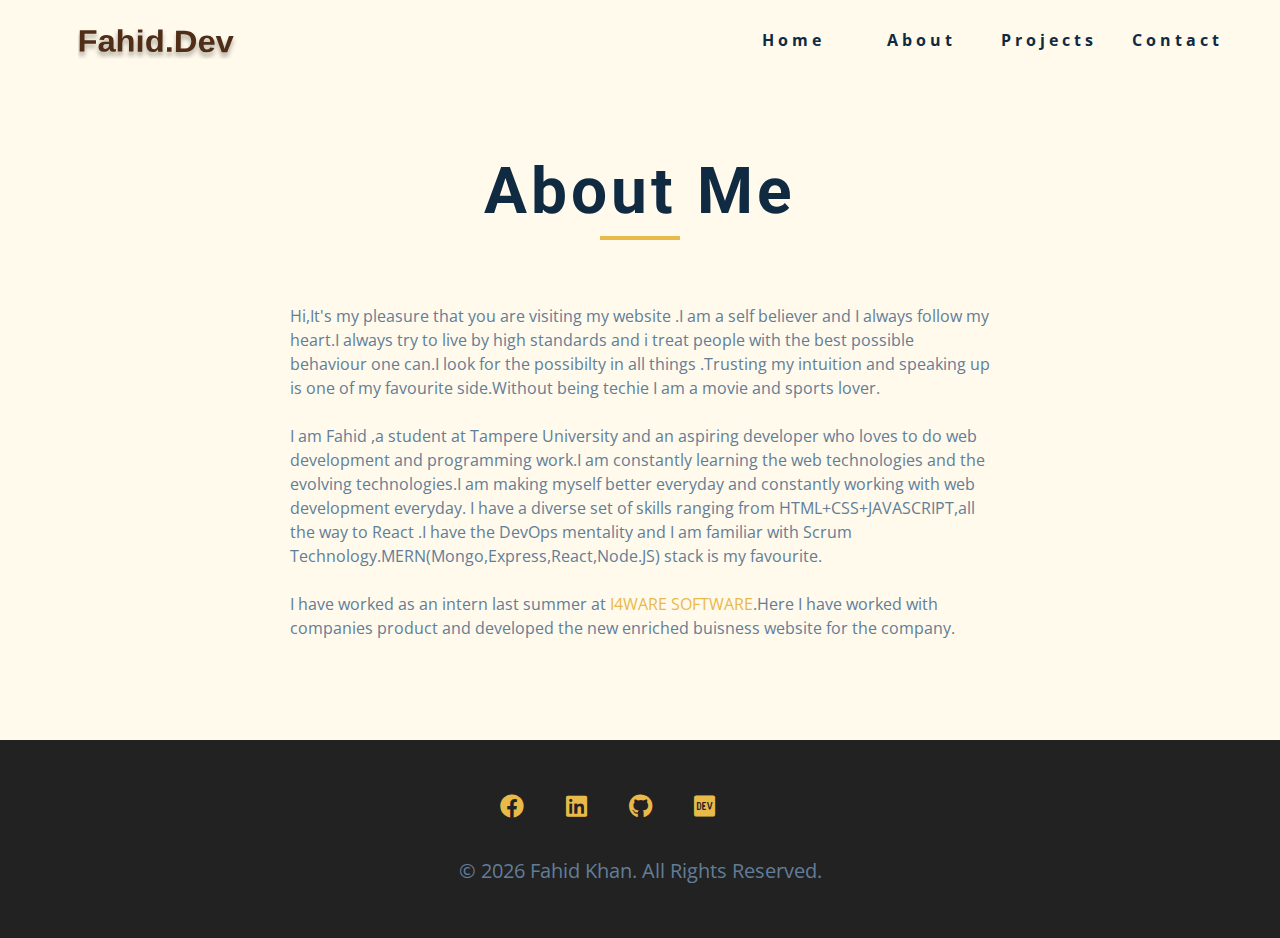
<file: about.html>
<!DOCTYPE html>
<html lang="en">
  <head>
    <meta charset="UTF-8" />
    <meta name="viewport" content="width=device-width, initial-scale=1.0" />
    <title>Fahid Khan || About</title>
    <link
      rel="stylesheet"
      href="./fontawesome-free-5.12.1-web/css/all.min.css"
    />
    <!-- css -->
    <link rel="stylesheet" href="./css/styles.css" />
  </head>

  <body>
    <!-- navbar -->
    <nav class="nav" id="nav">
      <div class="nav-center">
        <!-- nav header -->
        <div class="nav-header">
          <img src="./images/logo.svg" class="nav-logo" alt="" />
          <button class="nav-btn" id="nav-btn">
            <i class="fas fa-bars"></i>
          </button>
        </div>
        <!-- nav links -->
        <ul class="nav-links">
          <li><a href="index.html">home</a></li>
          <li><a href="about.html">about</a></li>
          <li><a href="projects.html">projects</a></li>
          <li><a href="contact.html">contact</a></li>
        </ul>
      </div>
    </nav>
    <!-- end of navbar -->
    <!-- sidebar -->
    <aside class="sidebar" id="sidebar">
      <div>
        <button id="close-btn" class="close-btn">
          <i class="fas fa-times"></i>
        </button>
        <ul class="sidebar-links">
          <li><a href="index.html">home</a></li>
          <li><a href="about.html">about</a></li>
          <li><a href="projects.html">projects</a></li>
          <li><a href="contact.html">contact</a></li>
        </ul>
        <ul class="social-icons">
          <!-- single item -->
          <li>
            <a href="https://www.twitter.com" class="social-icon">
              <i class="fab fa-facebook"></i>
            </a>
          </li>
          <!-- end of single item -->
          <!-- single item -->
          <li>
            <a href="https://www.twitter.com" class="social-icon">
              <i class="fab fa-linkedin"></i>
            </a>
          </li>
          <!-- end of single item -->
          <!-- single item -->
          <li>
            <a href="https://www.twitter.com" class="social-icon">
              <i class="fab fa-squarespace"></i>
            </a>
          </li>
          <!-- end of single item -->
          <!-- single item -->
          <li>
            <a href="https://www.twitter.com" class="social-icon">
              <i class="fab fa-behance"></i>
            </a>
          </li>
          <!-- end of single item -->
          <!-- single item -->
          <li>
            <a href="https://www.twitter.com" class="social-icon">
              <i class="fab fa-instagram"></i>
            </a>
          </li>
          <!-- end of single item -->
        </ul>
      </div>
    </aside>
    <!-- end of sidebar -->

    <!-- ############## -->
    <!-- ############## -->
    <!-- ############## -->
    <!-- ############## -->

    <section class="section single-page">
      <!-- section title -->
      <div class="section-title">
        <h1>about me</h1>
        <div class="underline"></div>
      </div>
      <!--end of section title -->
      <div class="section-center page-info">
        <!-- about page -->
        <p>
          Hi,It's my pleasure that you are visiting my website .I am a self
          believer and I always follow my heart.I always try to live by high
          standards and i treat people with the best possible behaviour one
          can.I look for the possibilty in all things .Trusting my intuition and
          speaking up is one of my favourite side.Without being techie I am a
          movie and sports lover.<br /><br />
          I am Fahid ,a student at Tampere University and an aspiring developer
          who loves to do web development and programming work.I am constantly
          learning the web technologies and the evolving technologies.I am
          making myself better everyday and constantly working with web
          development everyday. I have a diverse set of skills ranging from
          HTML+CSS+JAVASCRIPT,all the way to React .I have the DevOps mentality
          and I am familiar with Scrum
          Technology.MERN(Mongo,Express,React,Node.JS) stack is my favourite.<br /><br />

          I have worked as an intern last summer at
          <a href="https://www.i4ware.fi/#start"> I4ware Software</a>.Here I
          have worked with companies product and developed the new enriched
          buisness website for the company.
        </p>
      </div>
    </section>
    <!-- ############## -->
    <!-- ############## -->
    <!-- ############## -->
    <!-- ############## -->

    <!-- footer -->
    <footer class="footer">
      <ul class="social-icons">
        <!-- single item -->
        <li>
          <a href="https://www.facebook.com/fahidtheboy99" class="social-icon">
            <i class="fab fa-facebook"></i>
          </a>
        </li>
        <!-- end of single item -->
        <!-- single item -->
        <li>
          <a
            href="https://www.linkedin.com/in/fahid-a-khan-46758819b/"
            class="social-icon"
          >
            <i class="fab fa-linkedin"></i>
          </a>
        </li>
        <!-- end of single item -->
        <!-- single item -->
        <li>
          <a href="https://github.com/FAHID-KHAN" class="social-icon">
            <i class="fab fa-github"></i>
          </a>
        </li>
        <!-- end of single item -->
        <!-- single item -->
        <li>
          <a href="https://dev.to/fahidkhan" class="social-icon">
            <i class="fab fa-dev"></i>
          </a>
        </li>
        <!-- end of single item -->
        <!-- single item -->

        <!-- end of single item -->
      </ul>

      <p>&copy; <span id="date"></span> Fahid Khan. All rights reserved.</p>
    </footer>
    <script src="./js/app.js"></script>
  </body>
</html>
</file>
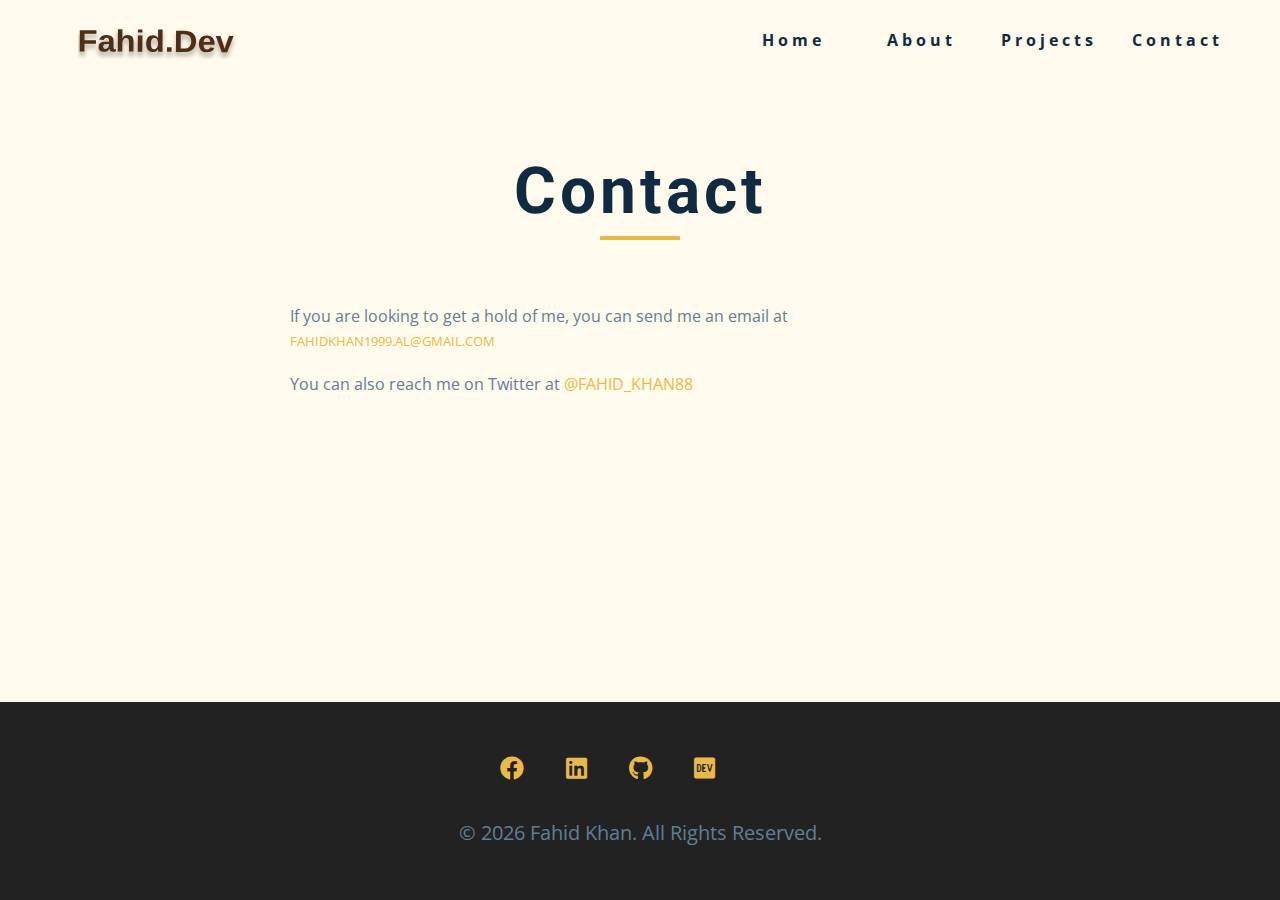
<file: contact.html>
<!DOCTYPE html>
<html lang="en">
  <head>
    <meta charset="UTF-8" />
    <meta name="viewport" content="width=device-width, initial-scale=1.0" />
    <title>Fahid Khan || Contact</title>
    <link
      rel="stylesheet"
      href="./fontawesome-free-5.12.1-web/css/all.min.css"
    />
    <!-- css -->
    <link rel="stylesheet" href="./css/styles.css" />
  </head>

  <body>
    <!-- navbar -->
    <nav class="nav" id="nav">
      <div class="nav-center">
        <!-- nav header -->
        <div class="nav-header">
          <img src="./images/logo.svg" class="nav-logo" alt="" />
          <button class="nav-btn" id="nav-btn">
            <i class="fas fa-bars"></i>
          </button>
        </div>
        <!-- nav links -->
        <ul class="nav-links">
          <li><a href="index.html">home</a></li>
          <li><a href="about.html">about</a></li>
          <li><a href="projects.html">projects</a></li>
          <li><a href="contact.html">contact</a></li>
        </ul>
      </div>
    </nav>
    <!-- end of navbar -->
    <!-- sidebar -->
    <aside class="sidebar" id="sidebar">
      <div>
        <button id="close-btn" class="close-btn">
          <i class="fas fa-times"></i>
        </button>
        <ul class="sidebar-links">
          <li><a href="index.html">home</a></li>
          <li><a href="about.html">about</a></li>
          <li><a href="projects.html">projects</a></li>
          <li><a href="contact.html">contact</a></li>
        </ul>
        <ul class="social-icons">
          <!-- single item -->
          <li>
            <a href="https://www.twitter.com" class="social-icon">
              <i class="fab fa-facebook"></i>
            </a>
          </li>
          <!-- end of single item -->
          <!-- single item -->
          <li>
            <a href="https://www.twitter.com" class="social-icon">
              <i class="fab fa-linkedin"></i>
            </a>
          </li>
          <!-- end of single item -->
          <!-- single item -->
          <li>
            <a href="https://www.twitter.com" class="social-icon">
              <i class="fab fa-squarespace"></i>
            </a>
          </li>
          <!-- end of single item -->
          <!-- single item -->
          <li>
            <a href="https://www.twitter.com" class="social-icon">
              <i class="fab fa-behance"></i>
            </a>
          </li>
          <!-- end of single item -->
          <!-- single item -->
          <li>
            <a href="https://www.twitter.com" class="social-icon">
              <i class="fab fa-instagram"></i>
            </a>
          </li>
          <!-- end of single item -->
        </ul>
      </div>
    </aside>
    <!-- end of sidebar -->

    <!-- ############## -->
    <!-- ############## -->
    <!-- ############## -->
    <!-- ############## -->

    <section class="section single-page">
      <!-- section title -->
      <div class="section-title">
        <h1>contact</h1>
        <div class="underline"></div>
      </div>
      <!--end of section title -->
      <div class="section-center page-info">
        <!-- contact page-->
        <p>
          If you are looking to get a hold of me, you can send me an email at
          <a href="mailto:fahidkhan1999.al@gmail.com"
            ><small> fahidkhan1999.al@gmail.com</small></a
          >
        </p>
        <p>
          You can also reach me on Twitter at
          <a href="https://twitter.com/fahid_khan88">@fahid_khan88 </a>
        </p>
      </div>
    </section>
    <!-- ############## -->
    <!-- ############## -->
    <!-- ############## -->
    <!-- ############## -->

    <!-- footer -->
    <footer class="footer">
      <ul class="social-icons">
        <!-- single item -->
        <li>
          <a href="https://www.facebook.com/fahidtheboy99" class="social-icon">
            <i class="fab fa-facebook"></i>
          </a>
        </li>
        <!-- end of single item -->
        <!-- single item -->
        <li>
          <a
            href="https://www.linkedin.com/in/fahid-a-khan-46758819b/"
            class="social-icon"
          >
            <i class="fab fa-linkedin"></i>
          </a>
        </li>
        <!-- end of single item -->
        <!-- single item -->
        <li>
          <a href="https://github.com/FAHID-KHAN" class="social-icon">
            <i class="fab fa-github"></i>
          </a>
        </li>
        <!-- end of single item -->
        <!-- single item -->
        <li>
          <a href="https://dev.to/fahidkhan" class="social-icon">
            <i class="fab fa-dev"></i>
          </a>
        </li>
        <!-- end of single item -->
        <!-- single item -->

        <!-- end of single item -->
      </ul>

      <p>&copy; <span id="date"></span> Fahid Khan. All rights reserved.</p>
    </footer>
    <script src="./js/app.js"></script>
  </body>
</html>
</file>
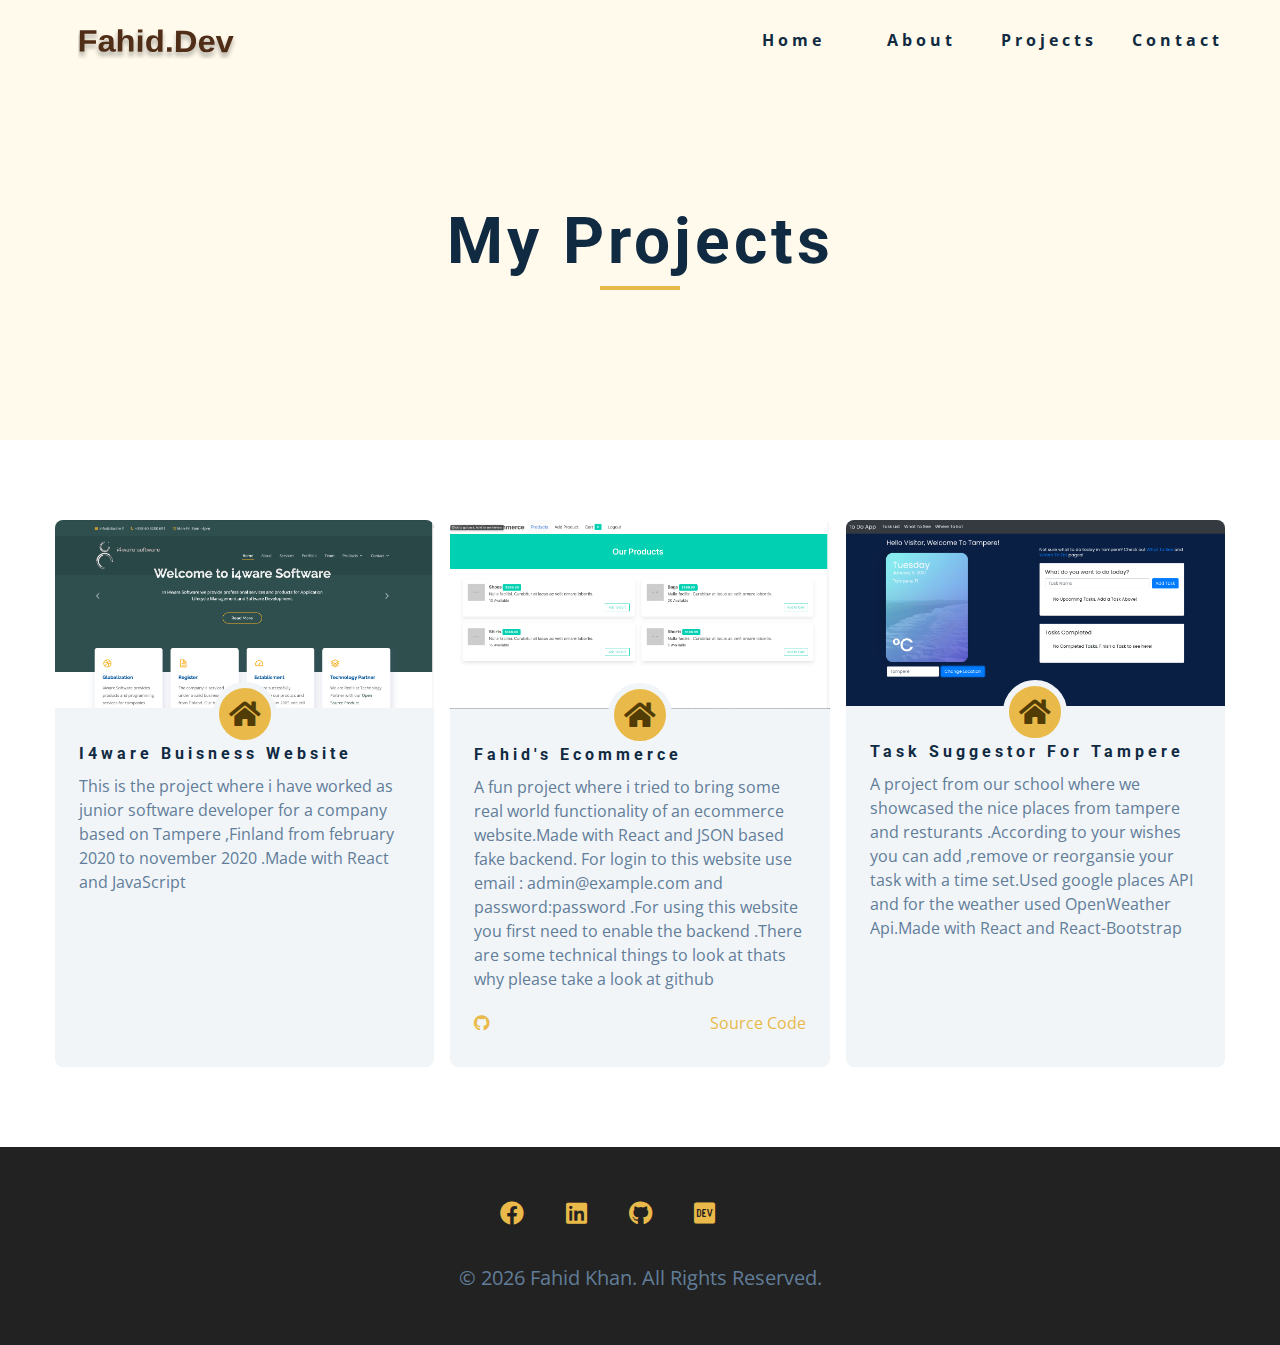
<file: projects.html>
<!DOCTYPE html>
<html lang="en">
  <head>
    <meta charset="UTF-8" />
    <meta name="viewport" content="width=device-width, initial-scale=1.0" />
    <title>Fahid Khan || Projects</title>
    <link
      rel="stylesheet"
      href="./fontawesome-free-5.12.1-web/css/all.min.css"
    />
    <!-- css -->
    <link rel="stylesheet" href="./css/styles.css" />
  </head>

  <body>
    <!-- navbar -->
    <nav class="nav" id="nav">
      <div class="nav-center">
        <!-- nav header -->
        <div class="nav-header">
          <img src="./images/logo.svg" class="nav-logo" alt="" />
          <button class="nav-btn" id="nav-btn">
            <i class="fas fa-bars"></i>
          </button>
        </div>
        <!-- nav links -->
        <ul class="nav-links">
          <li><a href="index.html">home</a></li>
          <li><a href="about.html">about</a></li>
          <li><a href="projects.html">projects</a></li>
          <li><a href="contact.html">contact</a></li>
        </ul>
      </div>
    </nav>
    <!-- end of navbar -->
    <!-- sidebar -->
    <aside class="sidebar" id="sidebar">
      <div>
        <button id="close-btn" class="close-btn">
          <i class="fas fa-times"></i>
        </button>
        <ul class="sidebar-links">
          <li><a href="index.html">home</a></li>
          <li><a href="about.html">about</a></li>
          <li><a href="projects.html">projects</a></li>
          <li><a href="contact.html">contact</a></li>
        </ul>
        <ul class="social-icons">
          <!-- single item -->
          <li>
            <a href="https://www.twitter.com" class="social-icon">
              <i class="fab fa-facebook"></i>
            </a>
          </li>
          <!-- end of single item -->
          <!-- single item -->
          <li>
            <a href="https://www.twitter.com" class="social-icon">
              <i class="fab fa-linkedin"></i>
            </a>
          </li>
          <!-- end of single item -->
          <!-- single item -->
          <li>
            <a href="https://www.twitter.com" class="social-icon">
              <i class="fab fa-squarespace"></i>
            </a>
          </li>
          <!-- end of single item -->
          <!-- single item -->
          <li>
            <a href="https://www.twitter.com" class="social-icon">
              <i class="fab fa-behance"></i>
            </a>
          </li>
          <!-- end of single item -->
          <!-- single item -->
          <li>
            <a href="https://www.twitter.com" class="social-icon">
              <i class="fab fa-instagram"></i>
            </a>
          </li>
          <!-- end of single item -->
        </ul>
      </div>
    </aside>
    <!-- end of sidebar -->

    <!-- ############## -->
    <!-- ############## -->
    <!-- ############## -->
    <!-- ############## -->
    <header class="projects-hero">
      <!-- section title -->
      <div class="section-title">
        <h1>my projects</h1>
        <div class="underline"></div>
      </div>
      <!--end of section title -->
    </header>
    <section class="section">
      <div class="section-center projects-page-center">
        <!-- single project -->
        <article class="single-project">
          <div class="project-container">
            <img src="./images/i4ware.jpeg" alt="single project" />
            <a href="https://www.i4ware.fi/#start" class="project-icon">
              <i class="fas fa-home"></i>
            </a>
          </div>
          <div class="project-details">
            <h4>I4ware Buisness Website</h4>
            <p>
              This is the project where i have worked as junior software
              developer for a company based on Tampere ,Finland from february
              2020 to november 2020 .Made with React and JavaScript
            </p>
            <div class="project-footer">
              <span>
                <!-- <i class="fab fa-github"></i> -->
              </span>
              <!-- <a href="https://www.github.com">source code</a> -->
            </div>
          </div>
        </article>
        <article class="single-project">
          <div class="project-container">
            <img src="./images/ecommerce.jpeg" alt="single project" />
            <a
              href="https://fahid-khan.github.io/e-commerce-/"
              class="project-icon"
            >
              <i class="fas fa-home"></i>
            </a>
          </div>
          <div class="project-details">
            <h4>Fahid's Ecommerce</h4>
            <p>
              A fun project where i tried to bring some real world functionality
              of an ecommerce website.Made with React and JSON based fake
              backend. For login to this website use email : admin@example.com
              and password:password .For using this website you first need to
              enable the backend .There are some technical things to look at
              thats why please take a look at github
            </p>
            <div class="project-footer">
              <span>
                <i class="fab fa-github"></i>
              </span>
              <a href="https://github.com/FAHID-KHAN/e-commerce-"
                >source code</a
              >
            </div>
          </div>
        </article>
        <article class="single-project">
          <div class="project-container">
            <img src="./images/TaskSuggestor.jpeg" alt="single project" />
            <a
              href="https://fahid-khan.github.io/TaskSuggestor/"
              class="project-icon"
            >
              <i class="fas fa-home"></i>
            </a>
          </div>
          <div class="project-details">
            <h4>Task Suggestor for Tampere</h4>
            <p>
              A project from our school where we showcased the nice places from
              tampere and resturants .According to your wishes you can add
              ,remove or reorgansie your task with a time set.Used google places
              API and for the weather used OpenWeather Api.Made with React and
              React-Bootstrap
            </p>
            <div class="project-footer">
              <span>
                <!-- <i class="fab fa-github"></i> -->
              </span>
              <!-- <a href="https://www.github.com">source code</a> -->
            </div>
          </div>
        </article>
        <!-- end of single project -->
      </div>
    </section>
    <!-- ############## -->
    <!-- ############## -->
    <!-- ############## -->
    <!-- ############## -->

    <!-- footer -->
    <footer class="footer">
      <ul class="social-icons">
        <!-- single item -->
        <li>
          <a href="https://www.facebook.com/fahidtheboy99" class="social-icon">
            <i class="fab fa-facebook"></i>
          </a>
        </li>
        <!-- end of single item -->
        <!-- single item -->
        <li>
          <a
            href="https://www.linkedin.com/in/fahid-a-khan-46758819b/"
            class="social-icon"
          >
            <i class="fab fa-linkedin"></i>
          </a>
        </li>
        <!-- end of single item -->
        <!-- single item -->
        <li>
          <a href="https://github.com/FAHID-KHAN" class="social-icon">
            <i class="fab fa-github"></i>
          </a>
        </li>
        <!-- end of single item -->
        <!-- single item -->
        <li>
          <a href="https://dev.to/fahidkhan" class="social-icon">
            <i class="fab fa-dev"></i>
          </a>
        </li>
        <!-- end of single item -->
        <!-- single item -->

        <!-- end of single item -->
      </ul>

      <p>&copy; <span id="date"></span> Fahid Khan. All rights reserved.</p>
    </footer>
    <script src="./js/app.js"></script>
  </body>
</html>
</file>
<file: css/styles.css>
/*
=============== 
Fonts
===============
*/
@import url("https://fonts.googleapis.com/css?family=Open+Sans|Roboto:400,700&display=swap");

/*
=============== 
Variables
===============
*/

:root {
  /* dark shades of primary color*/
  --clr-primary-1: hsl(43, 86%, 17%);
  --clr-primary-2: hsl(43, 77%, 27%);
  --clr-primary-3: hsl(43, 72%, 37%);
  --clr-primary-4: hsl(42, 63%, 48%);
  /* primary/main color */
  --clr-primary-5: hsl(42, 78%, 60%);
  /* lighter shades of primary color */
  --clr-primary-6: hsl(43, 89%, 70%);
  --clr-primary-7: hsl(43, 90%, 76%);
  --clr-primary-8: hsl(45, 86%, 81%);
  --clr-primary-9: hsl(45, 90%, 88%);
  --clr-primary-10: hsl(45, 100%, 96%);
  /* darkest grey - used for headings */
  --clr-grey-1: hsl(209, 61%, 16%);
  --clr-grey-2: hsl(211, 39%, 23%);
  --clr-grey-3: hsl(209, 34%, 30%);
  --clr-grey-4: hsl(209, 28%, 39%);
  /* grey used for paragraphs */
  --clr-grey-5: hsl(210, 22%, 49%);
  --clr-grey-6: hsl(209, 23%, 60%);
  --clr-grey-7: hsl(211, 27%, 70%);
  --clr-grey-8: hsl(210, 31%, 80%);
  --clr-grey-9: hsl(212, 33%, 89%);
  --clr-grey-10: hsl(210, 36%, 96%);
  --clr-white: #fff;
  --ff-primary: "Roboto", sans-serif;
  --ff-secondary: "Open Sans", sans-serif;
  --transition: all 0.3s linear;
  --spacing: 0.25rem;
  --radius: 0.5rem;
  --light-shadow: 0 5px 15px rgba(0, 0, 0, 0.1);
  --dark-shadow: 0 5px 15px rgba(0, 0, 0, 0.2);
  --max-width: 1170px;
}
/*
=============== 
Global Styles
===============
*/

*,
::after,
::before {
  margin: 0;
  padding: 0;
  box-sizing: border-box;
}
body {
  font-family: var(--ff-secondary);
  background: var(--clr-white);
  color: var(--clr-grey-1);
  line-height: 1.5;
  font-size: 0.875rem;
}
ul {
  list-style-type: none;
}
a {
  text-decoration: none;
}
img:not(.nav-logo) {
  width: 100%;
  height: 100%;
  display: inline-block;
}

h1,
h2,
h3,
h4 {
  letter-spacing: var(--spacing);
  text-transform: capitalize;
  line-height: 1.25;
  margin-bottom: 0.75rem;
  font-family: var(--ff-primary);
}
h1 {
  font-size: 3rem;
}
h2 {
  font-size: 2rem;
}
h3 {
  font-size: 1.25rem;
}
h4 {
  font-size: 0.875rem;
}
p {
  margin-bottom: 1.25rem;
  color: var(--clr-grey-5);
}
@media screen and (min-width: 800px) {
  h1 {
    font-size: 4rem;
  }
  h2 {
    font-size: 2.5rem;
  }
  h3 {
    font-size: 1.75rem;
  }
  h4 {
    font-size: 1rem;
  }
  body {
    font-size: 1rem;
  }
  h1,
  h2,
  h3,
  h4 {
    line-height: 1;
  }
}
/*  global classes */

.btn {
  text-transform: uppercase;
  background: var(--clr-primary-5);
  color: var(--clr-primary-1);
  padding: 0.375rem 0.75rem;
  letter-spacing: var(--spacing);
  display: inline-block;
  font-weight: 700;
  -webkit-transition: var(--transition);
  transition: var(--transition);
  font-size: 0.875rem;
  border: 2px solid transparent;
  cursor: pointer;
  box-shadow: 0 1px 3px rgba(0, 0, 0, 0.2);
  border-radius: var(--radius);
}
.btn:hover {
  color: var(--clr-primary-1);
  background: var(--clr-primary-7);
}
/* section */
.section {
  padding: 5rem 0;
}

.section-center {
  width: 90vw;
  margin: 0 auto;
  max-width: 1170px;
}
@media screen and (min-width: 992px) {
  .section-center {
    width: 95vw;
  }
}
/* added during recording */
.underline {
  width: 5rem;
  height: 0.25rem;
  margin-bottom: 1.25rem;
  background: var(--clr-primary-5);
  margin-left: auto;
  margin-right: auto;
}
.section-title {
  margin-bottom: 4rem;
  text-align: center;
}
.bg-grey {
  background: var(--clr-grey-10);
}
/*
=============== 
Navbar
===============
*/
.nav-links {
  display: none;
}
.nav {
  height: 5rem;
  padding: 1rem;
  display: grid;
  -webkit-box-align: center;
  align-items: center;
  -webkit-transition: var(--transition);
  transition: var(--transition);
}
.nav-center {
  width: 100%;
  max-width: 1170px;
  margin: 0 auto;
}
.nav-header {
  display: grid;
  grid-template-columns: auto 1fr;
  -webkit-box-align: center;
  align-items: center;
}
.nav-btn {
  background: transparent;
  border-color: transparent;
  color: var(--clr-primary-5);
  font-size: 2rem;
  cursor: pointer;
  justify-self: end;
}
@media screen and (min-width: 768px) {
  .nav {
    background: var(--clr-primary-10);
  }
  .nav-btn {
    display: none;
  }
  .nav-links {
    display: grid;
    grid-template-columns: repeat(4, 1fr);
    justify-items: center;
    -webkit-column-gap: 2rem;
    -moz-column-gap: 2rem;
    column-gap: 2rem;
    justify-self: end;
  }
  .nav-links a {
    text-transform: capitalize;
    color: var(--clr-grey-1);
    font-weight: bold;
    letter-spacing: var(--spacing);
    -webkit-transition: var(--transition);
    transition: var(--transition);
  }
  .nav-links a:hover {
    color: var(--clr-primary-5);
  }
  .nav-center {
    display: grid;
    grid-template-columns: auto 1fr;
    -webkit-box-align: center;
    align-items: center;
  }
}
/* fixed navbar */
.navbar-fixed {
  position: fixed;
  top: 0;
  left: 0;
  width: 100%;
  background: var(--clr-white);
  z-index: 2;
  box-shadow: var(--light-shadow);
}
/*
=============== 
Sidebar
===============
*/
.sidebar {
  position: fixed;
  top: 0;
  left: 0;
  width: 100%;
  height: 100%;
  background: var(--clr-grey-10);
  z-index: 4;
  display: grid;
  /* align-items: center;
  justify-content: center; */
  place-items: center;
  -webkit-transition: var(--transition);
  transition: var(--transition);
  /* add later */
  -webkit-transform: translateX(-100%);
  transform: translateX(-100%);
}
/* toggle sidebar */
.show-sidebar {
  -webkit-transform: translateX(0);
  transform: translateX(0);
}
.sidebar-links {
  text-align: center;
}
.sidebar-links a {
  font-size: 2rem;
  text-transform: capitalize;
  -webkit-transition: var(--transition);
  transition: var(--transition);
  color: var(--clr-grey-5);
  letter-spacing: var(--spacing);
  display: inline-block;
  margin-bottom: 1.5rem;
}
.sidebar-links a:hover {
  color: var(--clr-primary-5);
}
.social-icons {
  display: grid;
  margin-top: 3rem;
  width: 20rem;
  grid-template-columns: repeat(5, 1fr);
  justify-items: center;
}
.social-icon {
  font-size: 1.5rem;
  color: var(--clr-grey-1);
  -webkit-transition: var(--transition);
  transition: var(--transition);
}
.social-icon:hover {
  color: var(--clr-primary-5);
}
.close-btn {
  position: absolute;
  top: 1rem;
  right: 1rem;
  font-size: 3rem;
  background: transparent;
  border: transparent;
  -webkit-transition: var(--transition);
  transition: var(--transition);
  color: #bb2525;
  cursor: pointer;
}
.close-btn:hover {
  color: #e66b6b;
}
/*
=============== 
Hero
===============
*/
/* underline added to globals */
.hero .underline {
  margin-bottom: 0.5rem;
  margin-left: 0;
}
.hero-img {
  display: none;
}
.hero {
  background: var(--clr-primary-10);
}
.hero-center {
  min-height: calc(100vh - 5rem);
  display: grid;
  place-items: center;
}
.hero-info h4 {
  color: var(--clr-grey-5);
}
.hero-icons {
  justify-items: start;
}
.hero-btn {
  margin-top: 1.25rem;
}
@media screen and (min-width: 992px) {
  .hero-img {
    display: block;
    position: relative;
  }
  .hero-center {
    grid-template-columns: 1fr 1fr;
  }

  .hero-img::before,
  .about-img::before {
    content: "";
    position: absolute;
    width: 100%;
    height: 100%;
    border: 0.25rem solid var(--clr-primary-5);
    top: 2rem;
    right: -2rem;
    border-radius: var(--radius);
  }
}
.hero-photo {
  max-width: 25rem;
  max-height: 30rem;
  -o-object-fit: cover;
  object-fit: cover;
  border-radius: var(--radius);
  position: relative;
}
/*
=============== 
About
===============
*/
/* section title added to globals */
.about-title {
  text-align: left;
  margin-bottom: 2rem;
}
.about-title .underline {
  margin-left: 0;
}
.about-center {
  display: grid;
  gap: 3rem 2rem;
}
.about-img {
  justify-self: center;
}
@media screen and (min-width: 992px) {
  .about-center {
    grid-template-columns: 1fr 1fr;
  }
  .about-img {
    position: relative;
  }
  .about-img::before {
    left: -2rem;
  }
  .about-info {
    align-self: center;
  }
}
/*
=============== 
Services
===============
*/
/* bg-grey in globals */
.service {
  background: var(--clr-white);
  padding: 3rem 1.5rem;
  margin-bottom: 2rem;
  border-radius: var(--radius);
  text-align: center;
  -webkit-transition: var(--transition);
  transition: var(--transition);
}
.service-icon {
  font-size: 2rem;
  margin-bottom: 1.5rem;
}
.service .underline {
  width: 3rem;
  height: 0.12rem;
  -webkit-transition: var(--transition);
  transition: var(--transition);
}
.service p {
  -webkit-transition: var(--transition);
  transition: var(--transition);
}
.service:hover {
  background: var(--clr-primary-5);
  color: var(--clr-white);
}
.service:hover p {
  color: var(--clr-white);
}
.service:hover .underline {
  background: var(--clr-white);
}
@media screen and (min-width: 676px) {
  .services-center {
    display: grid;
    grid-template-columns: 1fr 1fr;
    -webkit-column-gap: 2rem;
    -moz-column-gap: 2rem;
    column-gap: 2rem;
  }
}
@media screen and (min-width: 992px) {
  .services-center {
    grid-template-columns: 1fr 1fr 1fr;
  }
}
/* talk about small screen 
without grid different setup */
/*
=============== 
Projects
===============
*/
.projects-text {
  width: 85vw;
  max-width: 30rem;
  margin: 0 auto;
}
.project {
  position: relative;
  background: var(--clr-primary-5);
  border-radius: var(--radius);
  margin-bottom: 2rem;
}
.project-info {
  text-align: center;
  color: var(--clr-white);
  position: absolute;
  top: 50%;
  left: 50%;
  -webkit-transform: translate(-50%, -50%);
  transform: translate(-50%, -50%);
  -webkit-transition: var(--transition);
  transition: var(--transition);
  opacity: 0;
}
.project-info p {
  text-transform: capitalize;
  color: var(--clr-white);
}
.project:hover .project-info {
  opacity: 1;
}
.project-img {
  -webkit-transition: var(--transition);
  transition: var(--transition);
  border-radius: var(--radius);
  height: 15rem;
  -o-object-fit: cover;
  object-fit: cover;
}
.project:hover .project-img {
  opacity: 0.1;
}
.project::after {
  content: "";
  position: absolute;
  top: 0;
  left: 0;
  width: 100%;
  height: 100%;
  border: 0.25rem solid var(--clr-white);
  border-radius: var(--radius);
  -webkit-transition: var(--transition);
  transition: var(--transition);
  opacity: 0;
}
.project:hover::after {
  opacity: 1;
  -webkit-transform: scale(0.8);
  transform: scale(0.8);
}
@media screen and (min-width: 676px) {
  .projects-center {
    display: grid;
    grid-template-columns: 1fr 1fr;
    -webkit-column-gap: 2rem;
    -moz-column-gap: 2rem;
    column-gap: 2rem;
  }
}
@media screen and (min-width: 992px) {
  .projects-center {
    grid-template-columns: repeat(3, 1fr);
  }
}
@media screen and (min-width: 1170px) {
  .projects-center {
    grid-template-rows: 200px 200px;
    gap: 1rem;
    grid-template-areas:
      "a b b"
      "a c d";
  }
  .project-img {
    height: 100%;
  }
  .project {
    height: 100%;
  }
  .project-1 {
    grid-area: a;
  }
  .project-2 {
    grid-area: b;
  }
  .project-3 {
    grid-area: c;
  }
  .project-4 {
    grid-area: d;
  }
}
/*
=============== 
Connect
===============
*/
.connect {
  min-height: 40vh;
  position: relative;
  padding: 10rem 0 5rem 0;
  margin: 5rem 0;
}
.video-container {
  position: absolute;
  top: 0;
  left: 0;
  width: 100%;
  height: 100%;
  -o-object-fit: cover;
  object-fit: cover;
  z-index: -2;
}
.connect::after {
  content: "";
  position: absolute;
  top: 0;
  left: 0;
  width: 100%;
  height: 100%;
  background: var(--clr-white);
  /* background: rgba(0, 0, 0, 0.6); */
  opacity: 0.7;
  z-index: -1;
}
.connect {
  display: grid;
  place-items: center;
}
.video-banner .section-title {
  margin-bottom: 2rem;
}
.video-text {
  max-width: 30rem;
}
.video-banner {
  background: var(--clr-primary-10);
  padding: 3rem 5rem 12rem 5rem;
  text-align: center;

  -webkit-clip-path: polygon(
    0% 0%,
    100% 0%,
    100% 75%,
    75% 75%,
    75% 100%,
    50% 75%,
    0% 75%
  );
  clip-path: polygon(
    0% 0%,
    100% 0%,
    100% 75%,
    75% 75%,
    75% 100%,
    50% 75%,
    0% 75%
  );
}
.connect {
  -webkit-clip-path: polygon(
    50% 0%,
    100% 10%,
    100% 90%,
    50% 100%,
    0 90%,
    0 10%
  );
  clip-path: polygon(50% 0%, 100% 10%, 100% 90%, 50% 100%, 0 90%, 0 10%);
}
/*
=============== 
Skills
===============
*/
@media screen and (min-width: 768px) {
  .skills-center {
    display: grid;
    grid-template-columns: 1fr 1fr;
    -webkit-column-gap: 2rem;
    -moz-column-gap: 2rem;
    column-gap: 2rem;
  }
}
.skills {
  background: var(--clr-primary-9);
}
.skills h3 {
  margin: 1.5rem 0;
  color: var(--clr-primary-1);
}
.skill {
  margin-bottom: 1.25rem;
}
.skill p {
  margin-bottom: 0.5rem;
  text-transform: capitalize;
  color: var(--clr-primary-1);
}
.skill-container {
  background: var(--clr-white);
  height: 1rem;
  width: 100%;
  border-radius: var(--radius);
  position: relative;
}
.skill-value {
  position: absolute;
  top: 0;
  left: 0;
  background: hsl(42deg 30% 42%);
  height: 100%;
  width: 50%;
  border-radius: var(--radius);
}
.value-70 {
  width: 70%;
}
.value-80 {
  width: 80%;
}
.skill-text {
  position: absolute;
  top: -2rem;
  left: 50%;
  -webkit-transform: translateX(-50%);
  transform: translateX(-50%);
}
.skill-text-70 {
  left: 70%;
}
.skill-text-80 {
  left: 80%;
}
/*
=============== 
Timeline
===============
*/
.timeline-center {
  width: 80vw;
  max-width: 40rem;
}
.timeline-item {
  border-top: 2px dashed var(--clr-primary-5);
  margin: 0;
  padding: 4rem 2rem;
  position: relative;
}
.timeline p {
  margin-bottom: 0;
}
.timeline-item:nth-child(even) {
  border-left: 2px dashed var(--clr-primary-5);
  border-top-left-radius: 2rem;
  border-bottom-left-radius: 2rem;

  margin-right: 2rem;
  padding-right: 0;
}
.timeline-item:nth-child(odd) {
  border-right: 2px dashed var(--clr-primary-5);
  border-top-right-radius: 2rem;
  border-bottom-right-radius: 2rem;
  margin-left: 2rem;
  padding-left: 0;
}
.timeline-item:first-child {
  border-top: 0;
  border-top-right-radius: 0;
}
.timeline-item:last-child {
  border-bottom-left-radius: 0;
}
.number {
  position: absolute;
  top: 50%;
  -webkit-transform: translate(-50%, -50%);
  transform: translate(-50%, -50%);
  margin-bottom: 0;
  background: var(--clr-primary-5);
  width: 2rem;
  height: 2rem;
  border-radius: 50%;
  display: grid;
  place-items: center;
  color: var(--clr-primary-1);
  font-weight: bold;
}
.timeline-item:nth-child(even) .number {
  left: 0;
}
.timeline-item:nth-child(odd) .number {
  right: 0;
  -webkit-transform: translate(50%, -50%);
  transform: translate(50%, -50%);
}
/*
=============== 
Blog
===============
*/
.blog {
  background: var(--clr-grey-10);
}
.card {
  height: 27rem;
  position: relative;
  /* talk later */
  -webkit-perspective: 1500px;
  perspective: 1500px;
}
.card-side {
  -webkit-transition: all 2s linear;
  transition: all 2s linear;
  -webkit-backface-visibility: hidden;
  backface-visibility: hidden;
  position: absolute;
  top: 0;
  left: 0;
  width: 100%;
  height: 100%;
  border-radius: var(--radius);
  -webkit-transform: translate3d(0, 0, 0);
  visibility: visible;
}
.card-front {
  background: var(--clr-white);
}
.card-back {
  background: var(--clr-primary-10);
  -webkit-transform: rotateY(180deg);
  transform: rotateY(180deg);
  display: grid;
  place-items: center;
}
.card:hover .card-front {
  -webkit-transform: rotateY(-180deg);
  transform: rotateY(-180deg);
}
.card:hover .card-back {
  -webkit-transform: rotateY(0);
  transform: rotateY(0);
}
/* rest of the styles */
.card-info {
  padding: 1rem 1.5rem;
}
.card-front img {
  height: 13rem;
  -o-object-fit: cover;
  object-fit: cover;
  border-top-left-radius: var(--radius);
  border-top-right-radius: var(--radius);
}
.card-footer {
  display: grid;
  grid-template-columns: auto 1fr;
  -webkit-box-align: center;
  align-items: center;
}
.card-footer img {
  width: 2rem;
  height: 2rem;
  -o-object-fit: cover;
  object-fit: cover;
  border-radius: 50%;
}
.card-footer p {
  margin-bottom: 0;
  text-transform: uppercase;
  justify-self: end;
  color: var(--clr-primary-5);
  font-size: 0.85rem;
}
.blog-center {
  display: grid;
  grid-template-columns: repeat(auto-fill, minmax(330px, 1fr));
  gap: 3rem 1rem;
}
/*
=============== 
Footer
===============
*/
.footer {
  padding-bottom: 2rem;
  background: #222;
  display: grid;
  place-items: center;
}
.footer .social-icons {
  margin-bottom: 2rem;
}
.footer .social-icon {
  color: var(--clr-primary-5);
}
.footer .social-icon:hover {
  color: var(--clr-primary-10);
}
.footer p {
  font-size: 1.25rem;
  text-transform: capitalize;
}
/*
=============== 
Single Page
===============
*/
.single-page {
  background: var(--clr-primary-10);
  min-height: calc(100vh - 5rem - 198px);
}
.page-info {
  max-width: 700px;
}
.page-info a {
  text-transform: uppercase;
  color: var(--clr-primary-5);
  -webkit-transition: var(--transition);
  transition: var(--transition);
}
.page-info a:hover {
  color: var(--clr-primary-1);
}

/*
=============== 
Products Page
===============
*/
.github {
  display: grid;
  place-content: center;
  position: relative;
  border: 0.375rem solid var(--clr-grey-10);
  padding: 2rem 1.5rem;
  text-decoration-color: black;
}
.projects-hero {
  height: 40vh;
  background: var(--clr-primary-10);
  display: grid;
  place-items: center;
}
.projects-hero .section-title {
  margin-bottom: 0;
}
.single-project {
  background: var(--clr-grey-10);
  border-radius: var(--radius);
}
.project-container img {
  border-top-left-radius: var(--radius);
  border-top-right-radius: var(--radius);
}
.project-container {
  position: relative;
}
.project-icon {
  position: absolute;
  font-size: 1.75rem;
  bottom: 0;
  left: 50%;
  -webkit-transform: translate(-50%, 50%);
  transform: translate(-50%, 50%);
  width: 4rem;
  height: 4rem;
  display: grid;
  place-items: center;
  background: var(--clr-primary-5);
  border-radius: 50%;
  color: var(--clr-primary-1);
  border: 0.375rem solid var(--clr-grey-10);
}
.project-details {
  padding: 2rem 1.5rem;
}
.project-footer {
  display: grid;
  grid-template-columns: 1fr 1fr;
  color: var(--clr-primary-5);
}
.project-footer a {
  color: var(--clr-primary-5);
  text-transform: capitalize;
  -webkit-transition: var(--transition);
  transition: var(--transition);
  justify-self: end;
}
.project-footer a:hover {
  color: var(--clr-primary-1);
}
.projects-page-center {
  display: grid;
  grid-template-columns: repeat(auto-fill, minmax(330px, 1fr));
  gap: 3rem 1rem;
}
</file>
